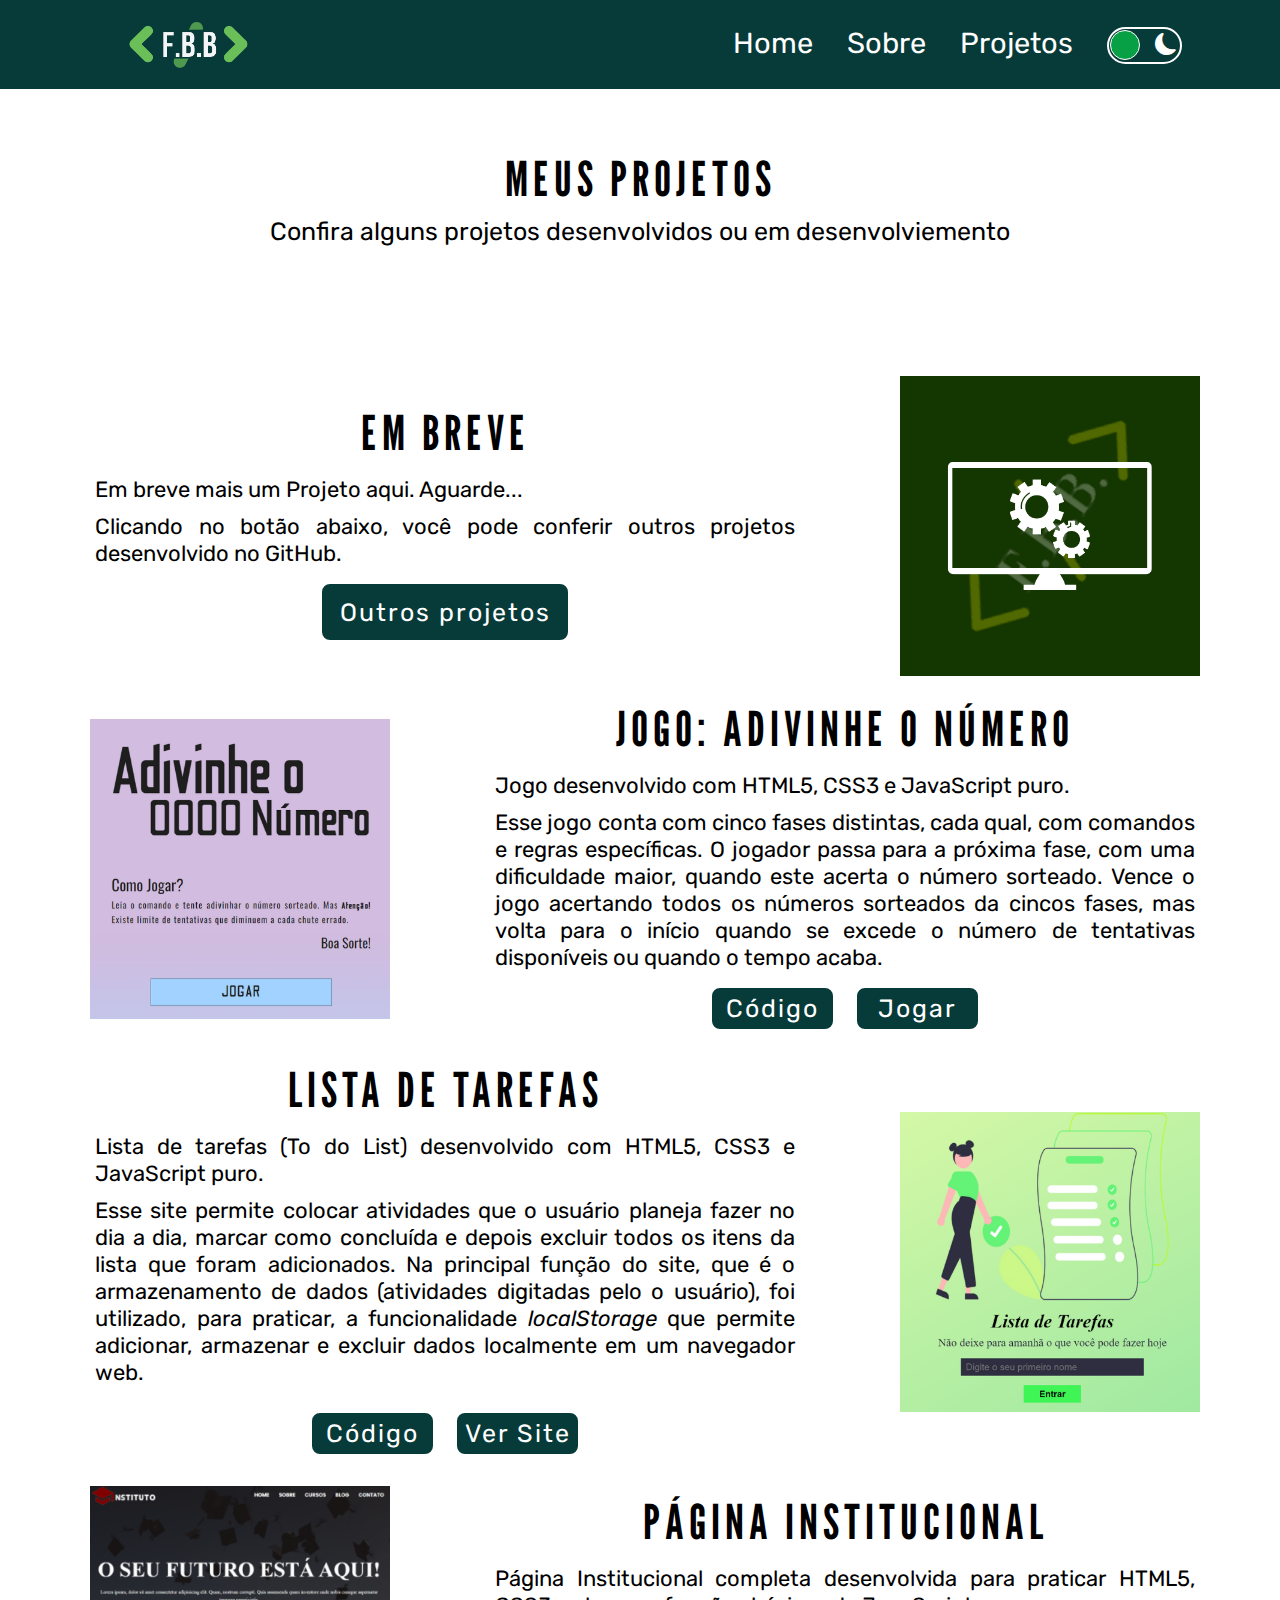
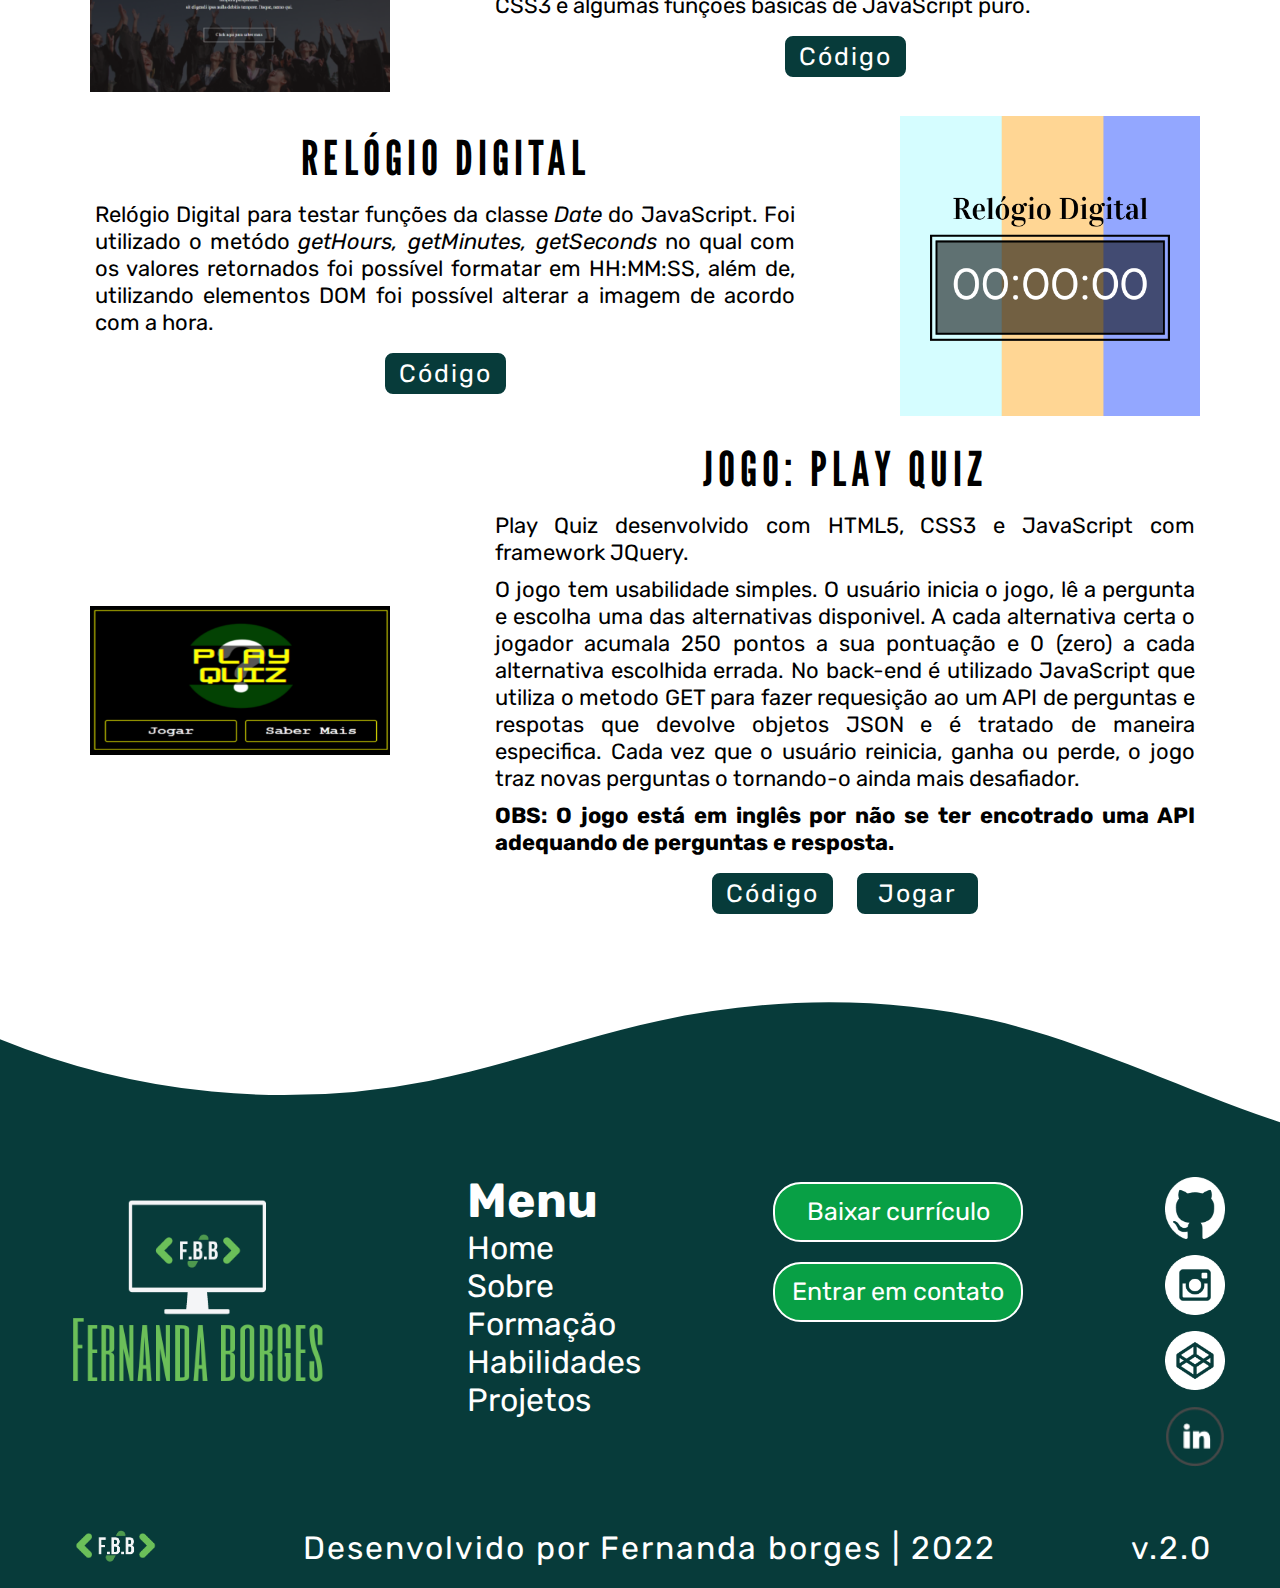
<file: projetos.html>
<!DOCTYPE html>
<html lang="pt-br" data-theme="light">
<head>
    <meta charset="UTF-8">
    <meta http-equiv="X-UA-Compatible" content="IE=edge">
    <meta name="viewport" content="width=device-width, initial-scale=1.0">
    <link rel="stylesheet" href="style.css">
    <link rel="stylesheet" href="styleResponsivo.css">
    <script src="portifolio.js" defer></script>
    <title>Fernanda Borges</title>
</head>
<body>
    <nav id="nav">
        <div class="logoPequena">
           <img src="img/LogoDarkTheme.png" alt="" srcset="">
        </div>
        <div class="nav-links" id="navlinks">
            <button id="btn-mobile" >
                <i class="bi bi-list" ></i>
            </button>
                <ul id="menu">
                    <li> <a href="index.html">Home</a></li>
                    <li ><a href="index.html#sobre">Sobre</a></li>
                    <li><a href="#">Projetos</a></li>
                    <li> <a href="">
                        <div class="img-change">
                            <input type="checkbox" class="checkbox" id="chk">
                            <label for="chk" class="label">
                                <i class="bi bi-brightness-high-fill"></i>
                                <i class="bi bi-moon-fill"></i>
                                <div class="ball"></div>
                            </label>
                        </div>
                        </a> 
                    </li>
                </ul>
        </div>
   </nav>
    <div class="title-projec">
        <h1>Meus Projetos</h1>
        <p>Confira alguns projetos desenvolvidos ou em desenvolviemento</p>
    </div>

    <section id="projetos">
        <div class="andamento">
            <div class="texto-projec">
                <h1>Em Breve</h1>
                <p>Em breve mais um Projeto aqui. Aguarde...</p>
                <p>Clicando no botão abaixo, você pode conferir outros projetos desenvolvido no GitHub.</p>
                <div class="box-btn-projec">
                    <a href="https://github.com/fernanda-borg3s?tab=repositories"><button id="btn-conferir">Outros projetos</button></a>
                </div>
            </div>
            <div class="img-projec">
                <img src="img/breve.png" alt="">
            </div>
        </div>

        <div class="projec-5">
            <div class="img-projec">
                <img src="img/adivinhenumero.png" alt="">
            </div>
            <div class="texto-projec">
                <h1>Jogo: Adivinhe o Número</h1>
                <p>Jogo desenvolvido com HTML5, CSS3 e JavaScript puro.</p>
                <p>Esse jogo conta com cinco fases distintas, cada qual, com comandos e regras específicas. O jogador passa para a próxima fase, com uma dificuldade maior, quando este acerta o número sorteado. Vence o jogo acertando todos os números sorteados da cincos fases, mas volta para o início quando se excede o número de tentativas disponíveis ou quando o tempo acaba. </p>
                <div class="box-btn-projec">
                    <a href="https://github.com/fernanda-borg3s/Qual-numero-game" target="_blank"><button id="btn-conferir">Código</button></a>
                    <a href="https://adivinhe-o-numero-game.netlify.app" target="_blank"> <button id="">Jogar</button></a>
                </div>
            </div>
        </div>

        <div class="projec-4">
            <div class="texto-projec">
                <h1>Lista de Tarefas</h1>
                <p>Lista de tarefas (To do List) desenvolvido com HTML5, CSS3 e JavaScript puro.</p>
                <p>Esse site permite colocar atividades que o usuário planeja fazer no dia a dia, marcar como concluída e depois excluir todos os itens da lista que foram adicionados. Na principal função do site, que é o armazenamento de dados (atividades digitadas pelo o usuário), foi utilizado, para praticar, a funcionalidade <em>localStorage</em> que permite adicionar, armazenar e excluir dados localmente em um navegador web.<p>
                <div class="box-btn-projec">
                    <a href="https://github.com/fernanda-borg3s/to-do-list" target="_blank"><button id="btn-conferir">Código</button></a>
                    <a href="https://to-list-tarefas.netlify.app/" target="_blank"> <button id="">Ver Site</button></a>
                </div>
            </div>
            <div class="img-projec">
                <img src="img/todolist.png" alt="">
            </div>
        </div>
        <div class="projec-3">
            <div class="img-projec">
                <img src="img/instituto.png" alt="">
            </div>
            <div class="texto-projec">
                <h1>Página Institucional</h1>
                <p>Página Institucional completa desenvolvida para praticar HTML5, CSS3 e algumas funções básicas de JavaScript puro.</p>        
                <div class="box-btn-projec">                   
                <a href="https://github.com/fernanda-borg3s/web-page" target="_blank"><button id="btn-conferir">Código</button></a>
                <!-- <a href="http://" target="_blank"> <button id="">Ver Site</button></a> -->
                </div>
            </div>
            
        </div>
        <div class="projec-2">
            <div class="texto-projec">
                <h1>Relógio Digital</h1>
                <p>Relógio Digital para testar funções da classe <em>Date</em> do JavaScript. Foi utilizado o metódo <em>getHours, getMinutes, getSeconds</em> no qual com os valores retornados foi possível formatar em HH:MM:SS, além de, utilizando elementos DOM foi possível alterar a imagem de acordo com a hora. </p>
                <div class="box-btn-projec">
                    <a href="https://github.com/fernanda-borg3s/relogio-digital" target="_blank"><button id="btn-conferir">Código</button></a>
                    <!-- <a href="http://" target="_blank"> <button id="">Ver Site</button></a> -->
                </div>
            </div>
            <div class="img-projec">
                <img src="img/relogio.png" alt="">
            </div>
        </div>
        <div class="projec-1">
            <div class="img-projec">
                <img src="img/playquiz.png" alt="">
            </div>
            <div class="texto-projec">
                <h1>Jogo: Play Quiz</h1>
                <p>Play Quiz desenvolvido com HTML5, CSS3 e JavaScript com framework JQuery.</p>
                <p>O jogo tem usabilidade simples. O usuário inicia o jogo, lê a pergunta e escolha uma das alternativas disponivel. A cada alternativa certa o jogador acumala 250 pontos a sua pontuação e 0 (zero) a cada alternativa escolhida errada. No back-end é utilizado JavaScript que utiliza o metodo GET para fazer requesição ao um API de perguntas e respotas que devolve objetos JSON e é tratado de maneira especifica. Cada vez que o usuário reinicia, ganha ou perde, o jogo traz novas perguntas o tornando-o ainda mais desafiador.</p>
                    <p><strong>OBS: O jogo está em inglês por não se ter encotrado uma API adequando de perguntas e resposta.</strong></p>
                <div class="box-btn-projec">
                    <a href="https://github.com/fernanda-borg3s/play-quiz-game" target="_blank"><button id="btn-conferir">Código</button></a>
                    <a href="https://play-quiz-fbb.netlify.app" target="_blank"> <button id="">Jogar</button></a>
                </div>
            </div>        
        </div>
    </section>

    <div class="box-onda">
        <div class="draw-onda">
            <svg data-name="Layer 1" xmlns="http://www.w3.org/2000/svg" viewBox="0 0 1200 120" preserveAspectRatio="none">
                <path d="M985.66,92.83C906.67,72,823.78,31,743.84,14.19c-82.26-17.34-168.06-16.33-250.45.39-57.84,11.73-114,31.07-172,41.86A600.21,600.21,0,0,1,0,27.35V120H1200V95.8C1132.19,118.92,1055.71,111.31,985.66,92.83Z" class="shape-fill"></path>
            </svg>
        </div>
        <div class="container-link-footer">
            <div class="logoMaior-footer">
                <img src="img/LogoFinal.png" alt="" srcset="">
            </div>
            <div class="menu-link">
                <h2>Menu</h2>
                <ul>
                    <li><a href="index.html">Home</a></li>
                    <li> <a href="index.html#sobre">Sobre</a></li>
                    <li> <a href="index.html#sobre" onclick="abrirFormacao()">Formação</a></li>
                    <li> <a href="index.html" onclick="abrirHabilidade()">Habilidades</a></li>
                    <li>  <a href="#">Projetos</a></li>
                </ul>
            </div>
            
            <div class="btn-baixo">
                <button class="btn-baixar" id="btn-baixar-down"><a href="FernandaBorges-Currículo.pdf" download="FernandaBorges-Currículo2.pdf" type="application/pdf">Baixar currículo</a></button>
                <button id="btn-contato-down">Entrar em contato</button>
            </div>
            <div class="container-social">
                <a href="https://github.com/fernanda-borg3s" target="_blank"><img src="img/github.png" alt="" srcset=""></a>
                <a href="https://www.instagram.com/fernandab_code/" target="_blank"><img src="img/insta.png" alt="" srcset=""></a>
                <a href="https://codepen.io/fernanda-borg3s" target="_blank"><img src="img/codepen.png" alt="" srcset=""></a>
                <a href="https://www.linkedin.com/in/fernanda-borges-512b4a1b8/" target="_blank"><img src="img/linkedin.png" alt="" srcset=""></a>
               </div>
        </div>
    </div>
    <footer>
        <div class="logopequna-footer">
            <img src="img/LogoDarkTheme.png" alt="" srcset="">
        </div>
        <div class="txt-footer"><p>Desenvolvido por Fernanda borges | 2022</p></div>
        <div class="txtVersao-footer"><p>v.2.0</p></div>
    </footer>
</body>
</html>
</file>
<file: styleResponsivo.css>
/***** ANIMAÇAO TITULO H1 LANDPAGE ********/
.anima-nome{
    border-right: 2px solid transparent;
    white-space: nowrap;
    overflow: hidden;
    animation: type 4s steps(44) 1s 1 normal both,
             blinkCursor 500ms steps(44) infinite normal;
}
@keyframes type{
    from{
      width: 0;
    }
    to{
      width: 100%;
    }
  }
  @keyframes blinkCursor{
    from{
      border-right-color:var(--first-color);
    }
    to{
      border-right-color: transparent;
    
    }
  }
 /***** FIM - ANIMAÇAO TITULO H1 LANDPAGE ********/

 /*****8 MENU MOBILE ********/
i.bi-list{
    font-size: 3rem;
    color: #fff;
}
#btn-mobile{
    display: none;
    background-color: transparent;
    border: none;
}
    
@media (max-width: 800px){
    nav{
        position: none;
    }
    #btn-mobile{
        display: block;
        margin-right:2rem;
    }
    #menu{
        display: none;
        z-index: 1000;
        /* display: block; */
        
    }
    #nav.active #menu{
        display: flex;
        flex-direction: column;
        position: absolute;
        width:50%;
        right: 0;
        top:85px;
        background-color: var(--first-color);
        height: 100vh;
    }
  
    #menu li {
        padding: 1.5rem 0;
        margin:0 2rem;
        border-bottom: 1px solid var(--second-color);
        font-size: 29px;
    cursor: pointer;
    }

}
/* RESPONSIVIDIDADE INDEX HTLM */
@media(max-width: 800px){
    div.logoPequena img{
        margin-left: 30px;
        padding: 0;
    }
 
  div.introducao{
    /* width: 100vw; */
    margin-left: 0px;
    margin-top: 200px;
  }
 
  div.logoMaior{
    margin-top:0px;
  }
  .box-img img{
    width:150px;
}
div.container-sobre{
    flex-direction: column;
    margin:10px;
}
#box-habilidade{
    margin: 0;
    height: auto;
}
.card2, .card3{
    width: 350px;
    height: 300px;
    /* top: 10px; */
    margin: 10px 0;
}
div.box-btn-sobre{
    flex-direction: column;
    
}
.box-btn-sobre button{
    width: 100%;
}
/*************footer************/
.container-link-footer{
   align-items: center;
}
.draw-onda svg {

    height: 200px;
   z-index: -1;
}
footer{
    font-size: 1.2rem;
    }
}
/* RESPOSIVIDADE PROJETOS.HTML */
@media (max-width:900px){
    .nav-links{
        margin: 0;
    }
    .andamento, .projec-5, .projec-4, .projec-3, .projec-2, .projec-1{
        flex-wrap: wrap;
        gap:50px;
        margin-top: 20px;
    }
}
</file>
<file: style.css>
@import url('https://fonts.googleapis.com/css2?family=League+Gothic&family=Rubik:wght@300;400;500;600;700&display=swap');
 @import url("https://cdn.jsdelivr.net/npm/bootstrap-icons@1.10.2/font/bootstrap-icons.css");
*{
    font-family: 'Rubik', sans-serif;
    padding: 0;
    margin: 0;
    text-decoration: none;
}
/* **********ESTILO DARK MODE ***********/
:root{
    --first-color:#073B3A;
    --second-color:#08A045;
    --dark-mode:#121212;
    --light-mode:#fff;
    --letter-change-color:#073b3a;
}
html{
    scroll-behavior: smooth;
}
html[data-theme="dark"]{
    background-color: var(--dark-mode);
    color: var(--light-mode);
    --letter-change-color:#fff;
}
/* **********BTN DARK MODE LIGHT MODE***********/

i.bi-brightness-high-fill{
    padding-left: 3px;

}
i.bi-brightness-high-fill,  i.bi-moon-fill{
  font-size: 22px;
}
.checkbox{
    opacity: 0;
    position: absolute;
}
.label{
    /* background-color:#fff; */
    border: 2px solid #fff;
    border-radius: 50px;
    cursor: pointer;
    display: flex;
    align-items: center;
    justify-content: space-between;
    padding: 3px;
    position: relative;
    width: 65px;
    /* transform: scale(1.5); */
}
.label .ball{
    background-color:var(--second-color);
    border: 1px solid #fff;
    border-radius: 50%;
    position: absolute;
    top: 1px;
    left: 1px;
    width: 28px;
    height:28px;
    transform: translateX(0px);
    transition:transform 0.2s linear ;
}
.checkbox:checked + .label .ball{
    transform:translateX(38px);
}

/* **********FIM***********/

/* **********NAV***********/
section.nav{
    width: 100vw;
    
    display: flex;
    
}
nav{
    width: 100%;
    height: 75px;
    display: flex;
    align-items: center;
    justify-content: space-between;
    padding: 7px;
    background-color: var(--first-color);
    position:fixed;

}
div.logoPequena img{
    width: 150px;
    margin-left: 110px;
}
.nav-links{
    margin-right: 90px;
}

.nav-links ul li{
    list-style: none;
    display: inline-block;
    padding: 0px 15px;
    position: relative;
}
.nav-links ul li a{
    color: #fff;
    text-decoration: none;
    /* padding: 13px 10px; */
    font-size: 29px;
    transition: 0.4s;
}
.nav-links ul li:not(:last-child) a:hover{
    color: var(--second-color);
}
/* **********FIM***********/
section#landpage{
    width: 100%;
    display: flex;
    flex-direction: row;
    justify-content: space-around;
   align-items: center;
    margin: auto;

}
div.introducao{
    margin-top: 200px;
    max-width: 655px;
    color:var(--letter-change-color);
}

#landpage h1{
    font-size: 7rem;
    color:var(--second-color);
    margin: 0;
    font-family: 'League Gothic', sans-serif;
    font-weight: bold;
    letter-spacing: 5px;
    text-transform: uppercase;
}
#landpage h3{
    font-size: 3rem;
    margin:0;
}
.logoMaior{
    margin-top: 6.25em;
}
.logoMaior img{
    width:100%;
}
div.btn-baixar-contato{
    display: flex;
    flex-direction: column;
    width: 50%;
    margin: 0;
}
div.btn-baixar-contato button, #btn-baixar-down, #btn-contato-down{
    width: 250px;
    height: 60px;
    margin:10px;
    background: var(--first-color);
    border: 2px solid #fff;
    border-radius: 28px;
    color:#fff;
    font-size:25px;
}
button.btn-baixar a {
    color:#fff;

}
div.btn-baixar-contato button:hover{
    background-color: var(--second-color);
}
section#sobre{
    width: 100%;
    display: flex;
    align-items: center;
    justify-content: center;
    flex-direction: column;
    margin: auto;
}
#sobre h1{
    font-size:3rem;
    color:var(--letter-change-color);
    letter-spacing: 5px;
    text-align: center;
    
}
div.container-sobre{
    width: 100%;
    display: flex;
    align-items: center;
    justify-content: space-around;
    padding: 40px 0 0 30px;
}
 .box-img img{
    width:300px;
    border: 5px solid var(--second-color);
}

div.box-sobre{
    width: 80%;
    background-color: #0B6E4F;
    margin-top: 1%;
}
.txt{
    margin:4.6em
}
.txt p {
    font-size: 25px;
    color: #fff;
    letter-spacing: 1px;
    max-width: 100%;
    text-align: justify;
}
 div#box-habilidade, div#box-formacao{
    display: none;
}
.box-academica{
    padding: 10px;
}
.box-academica h1{
    color: #fff !important;
}
.card1{
    padding-top: 25px;
    font-size: 24px ;
    max-width: 750px;
}
.box-academica h3{
    color: #fff;
    letter-spacing: 2px;
    /* font-size: 23px; */
}
.box-academica h4{
    letter-spacing: 1px;
    color: #121212;
}
.box-academica p{
    letter-spacing: 0.5px;
    color: rgba(255, 255, 255, 0.705);
    padding: 10px 0;
}
#box-habilidade, .box-caixa2{
    display: flex;
    align-items: center;
    justify-content: center;
    flex-wrap: wrap;
}
.card2 h1, .card3 h1{
    /* font-size: 28px; */
    color: #fff !important;
    margin-bottom: 25px;
}
.card2, .card3{
    width: auto;
    height:auto;
    background-color: #08a04587;
   padding: 10px;
   margin: 10px 50px;
   border-radius: 20px;
}
.box-outro-curso{
    display: flex;
    gap: 20px;
    text-align: center;
    flex-wrap: wrap;
    padding:20px;
}
.card3 h3{
    color: #fff;
    font-size: 25px;
}
.card3 p {
    color: #121212;
}
.box-caixa2 img{
    width: 90px;
    margin:5px;
}
div.box-btn-sobre{
    width: 100%;
    margin-top: 40px;
    display: flex;
}
.box-btn-sobre button{
    width: calc(100% /3);
    height: 70px;
    font-size: 2.5rem;
    background-color: var(--second-color);
    color: #fff;
    border: 0.2px solid var(--first-color);
    padding: 10px;
}
.box-btn-sobre button:hover{
    background-color: #073b3aa4;
}
.box-onda{
    margin-top: 5%; 
}
.draw-onda {
    position: relative;
    bottom: 0;
    left: 0;
    width: 100%;
    overflow: hidden;
    line-height: 0;
}
.draw-onda svg {
    position: relative;
    display: block;
    width: calc(125% + 1.3px);
    height: 172px;
}
.draw-onda .shape-fill {
    fill: var(--first-color);
}
.container-link-footer{
    display: flex;
    justify-content: space-around;
    padding-bottom:30px;
    width: 100%;
    background-color:var(--first-color);
    flex-wrap: wrap;
    gap:2em;
}
.menu-link{
    font-size: 2rem;
}
.menu-link h2, .menu-link a{
    text-align: left;
    color: #fff;
}
.menu-link ul{
    list-style-type: none;
    margin: 0;
}
.menu-link a:hover{
    color: #08A045;
}
.btn-baixo{
    display: flex;
    flex-direction: column;
}
#btn-baixar-down, #btn-contato-down{
    background: var(--second-color);
}
#btn-baixar-down:hover, #btn-contato-down:hover{
    background-color: #08a04590;
}
.logoMaior-footer img{
    width: 300px;
}
.container-social{
    display: flex;
    flex-direction: column;
    background-color: var(--first-color);
}
.container-social a {
    margin: 5px 10px;
    color: #fff;
    font-size: 22px;
}
.container-social a img{
    width: 60px;
    transition: .5s;
}
.container-social a:hover{
    transform: scale(1.01);
    color: var(--second-color);
}
footer{
    width: 100%;
    height: 80px;
    background-color:var(--first-color);
   display: flex;
   align-items: center;
   justify-content: space-around;
   font-size: 2rem;
   color: #fff;
   letter-spacing: 2px;
   margin: 0;
}
footer img{
    width: 100px;
}
/************************** MEUS PROJETOS ***************************/
div.title-projec{
    width: 100%;
    padding-top: 150px;
    text-align: center;
    font-size: 25px;
}
div.title-projec h1{
    font-size: 5rem;
}
div.title-projec h1, div.texto-projec h1{
    font-family: 'League Gothic', sans-serif;
    letter-spacing: 5px;
    text-transform: uppercase;
    margin-bottom: 10px;
    font-size: 3rem;
    text-align: center;
}
div.texto-projec p{ 
    max-width: 700px;
    font-size: 22px;
    text-align: justify;
    padding: 5px;
}
section#projetos{
    width: calc(100% - 10px);
    margin-top: 100px;
    padding: 10px;

}
.andamento, .projec-5, .projec-4, .projec-3, .projec-2, .projec-1{
    display: flex;
    align-items: center;
    justify-content: center;
    gap: 100px;
    margin-top: 20px;
}

section#projetos img{
    width: 300px;
}
div.box-btn-projec{
    width: 100%;
    display: flex;
    align-items: center;
    justify-content: center;
}
.andamento a button#btn-conferir{
    width: 250px;
    height: 60px;
    padding: 10px;
}
div.texto-projec a button{
    width: 125px;
    height: 45px;
    font-size: 25px;
    margin: 10px;
   background-color: var(--first-color);
   color: #fff;
   letter-spacing: 2px;
   border-radius: 10px;
   border: 2px solid #fff;
}
div.texto-projec a button:hover{
    background-color: var(--second-color);
}
</file>
